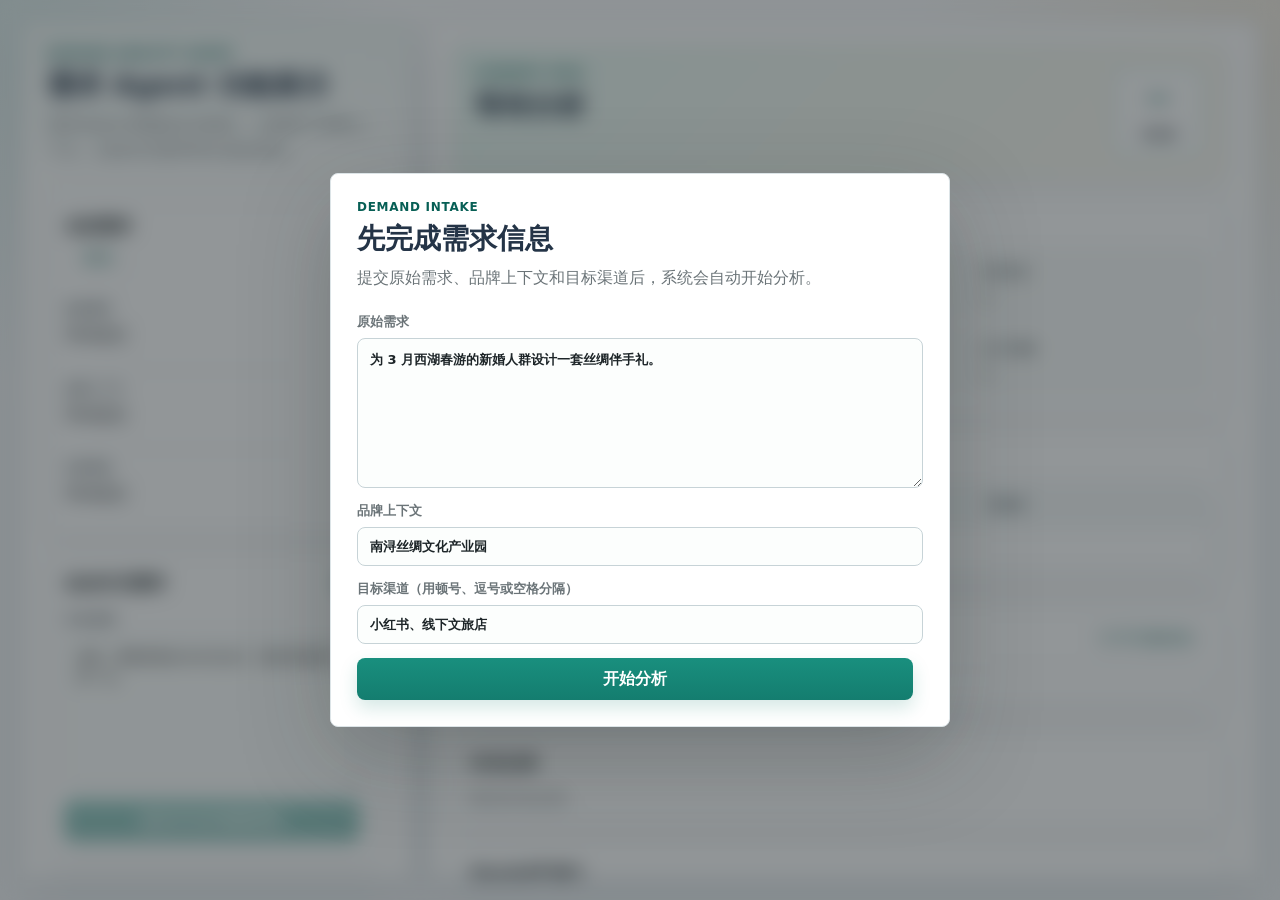
<file: demo/index.html>
<!doctype html>
<html lang="zh-CN">
  <head>
    <meta charset="utf-8" />
    <meta name="viewport" content="width=device-width, initial-scale=1" />
    <title>需求 Agent 功能展示</title>
    <link rel="stylesheet" href="/demo/styles.css" />
  </head>
  <body>
    <div id="intakeModal" class="modal-backdrop" role="dialog" aria-modal="true" aria-labelledby="intakeTitle">
      <section class="intake-modal">
        <div class="title-group">
          <p class="eyebrow">Demand Intake</p>
          <h1 id="intakeTitle">先完成需求信息</h1>
          <p class="subtitle">提交原始需求、品牌上下文和目标渠道后，系统会自动开始分析。</p>
        </div>

        <form id="demandForm" class="form-stack">
          <label>
            <span>原始需求</span>
            <textarea id="userInput" rows="6" required>为 3 月西湖春游的新婚人群设计一套丝绸伴手礼。</textarea>
          </label>
          <label>
            <span>品牌上下文</span>
            <input id="brandInput" value="南浔丝绸文化产业园" required />
          </label>
          <label>
            <span>目标渠道（用顿号、逗号或空格分隔）</span>
            <input id="channelsInput" value="小红书、线下文旅店" required />
          </label>
          <p id="intakeError" class="form-error hidden"></p>
          <div id="intakeProgress" class="processing-panel hidden" aria-live="polite">
            <span class="spinner" aria-hidden="true"></span>
            <div>
              <strong>正在理解需求</strong>
              <p>抽取目标人群、场景、预算和渠道信息，并准备后续追问。</p>
            </div>
          </div>
          <div class="modal-actions">
            <button id="analyzeButton" type="submit">开始分析</button>
            <button id="cancelIntakeButton" class="secondary-button hidden" type="button">取消</button>
          </div>
        </form>
      </section>
    </div>

    <div id="questionsModal" class="modal-backdrop hidden" role="dialog" aria-modal="true" aria-labelledby="questionsTitle">
      <section class="intake-modal">
        <div class="title-group">
          <p class="eyebrow">Clarification</p>
          <h1 id="questionsTitle">请先回答追问</h1>
          <p class="subtitle">这些信息会直接影响报告完整度和下游任务包，请确认后继续。</p>
        </div>

        <form id="questionsForm" class="form-stack">
          <div id="modalQuestionsPanel" class="question-list"></div>
          <p id="questionsError" class="form-error hidden"></p>
          <div id="questionsProgress" class="processing-panel hidden" aria-live="polite">
            <span class="spinner" aria-hidden="true"></span>
            <div>
              <strong>正在吸收追问答案</strong>
              <p>更新需求字段、重新评分，并刷新报告内容。</p>
            </div>
          </div>
          <button id="submitQuestionsButton" type="submit">提交追问答案</button>
        </form>
      </section>
    </div>

    <div id="reportModal" class="modal-backdrop hidden" role="dialog" aria-modal="true" aria-labelledby="reportModalTitle">
      <section class="document-modal">
        <header class="document-toolbar">
          <div>
            <p class="eyebrow">Demand Report</p>
            <h1 id="reportModalTitle">需求分析报告</h1>
          </div>
          <button id="closeReportButton" class="secondary-button compact-button" type="button">关闭</button>
        </header>
        <article id="reportDocument" class="report-document empty">暂无报告。</article>
      </section>
    </div>

    <main class="shell">
      <section class="workspace">
        <aside class="input-panel" aria-label="需求输入">
          <div class="title-group">
            <p class="eyebrow">Demand Analyst Agent</p>
            <h1>需求 Agent 功能展示</h1>
            <p class="subtitle">需求信息从弹窗提交后锁定，左侧用于查看上下文、自由补充需求和生成交接包。</p>
          </div>

          <section class="context-card" aria-label="当前需求信息">
            <div class="section-heading">
              <h2>当前需求</h2>
              <button id="editIntakeButton" class="secondary-button compact-button" type="button" disabled>重填</button>
            </div>
            <dl>
              <div>
                <dt>原始需求</dt>
                <dd id="currentDemand">等待提交</dd>
              </div>
              <div>
                <dt>品牌上下文</dt>
                <dd id="currentBrand">等待提交</dd>
              </div>
              <div>
                <dt>目标渠道</dt>
                <dd id="currentChannels">等待提交</dd>
              </div>
            </dl>
          </section>

          <section class="section-block" aria-label="自由补充需求">
            <div class="section-heading">
              <h2>自由补充需求</h2>
              <span id="questionCount" class="counter">0</span>
            </div>
            <label>
              <span>补充说明</span>
              <textarea
                id="followupInput"
                rows="4"
                placeholder="例如：预算控制在300元以内，整体风格更年轻一点。"
              ></textarea>
            </label>
            <button id="submitAnswersButton" type="button" disabled>提交补充并刷新报告</button>
          </section>

          <section class="section-block" aria-label="下游交接">
            <div class="section-heading">
              <h2>下游任务包</h2>
            </div>
            <button id="handoffButton" type="button" disabled>生成三类 Agent 任务包</button>
          </section>
        </aside>

        <section class="result-panel" aria-label="分析结果">
          <div id="notice" class="notice hidden"></div>

          <section class="summary-band">
            <div>
              <p class="eyebrow">Current Task</p>
              <h2 id="projectTitle">等待分析</h2>
            </div>
            <div class="score-box">
              <span id="scoreValue">--</span>
              <small>完整度</small>
            </div>
          </section>

          <section class="section-block">
            <div class="section-heading">
              <h2>运行状态</h2>
            </div>
            <div id="metaGrid" class="meta-grid">
              <div><span>任务 ID</span><strong>--</strong></div>
              <div><span>报告 ID</span><strong>--</strong></div>
              <div><span>任务状态</span><strong>--</strong></div>
              <div><span>分析模式</span><strong>--</strong></div>
              <div><span>LLM 状态</span><strong>--</strong></div>
              <div><span>LLM 模型</span><strong>--</strong></div>
            </div>
          </section>

          <section class="section-block">
            <div class="section-heading">
              <h2>字段抽取结果</h2>
            </div>
            <div class="table-wrap">
              <table>
                <thead>
                  <tr>
                    <th>字段</th>
                    <th>值</th>
                    <th>来源</th>
                    <th>置信度</th>
                  </tr>
                </thead>
                <tbody id="fieldsTable">
                  <tr><td colspan="4" class="empty-cell">暂无字段。</td></tr>
                </tbody>
              </table>
            </div>
          </section>

          <section class="section-block">
            <div class="section-heading">
              <h2>报告预览</h2>
              <button id="openReportButton" class="secondary-button compact-button" type="button" disabled>打开完整报告</button>
            </div>
            <article id="reportPreview" class="report-preview empty">暂无报告。</article>
          </section>

          <section class="section-block">
            <div class="section-heading">
              <h2>补充记录</h2>
            </div>
            <div id="turnsPanel" class="turn-list empty">暂无补充记录。</div>
          </section>

          <section class="section-block">
            <div class="section-heading">
              <h2>Handoff 输出</h2>
            </div>
            <div id="handoffPanel" class="handoff-grid empty">生成后会展示文化 IP、设计、营销三个下游任务包。</div>
          </section>
        </section>
      </section>
    </main>

    <script src="/demo/app.js"></script>
  </body>
</html>
</file>
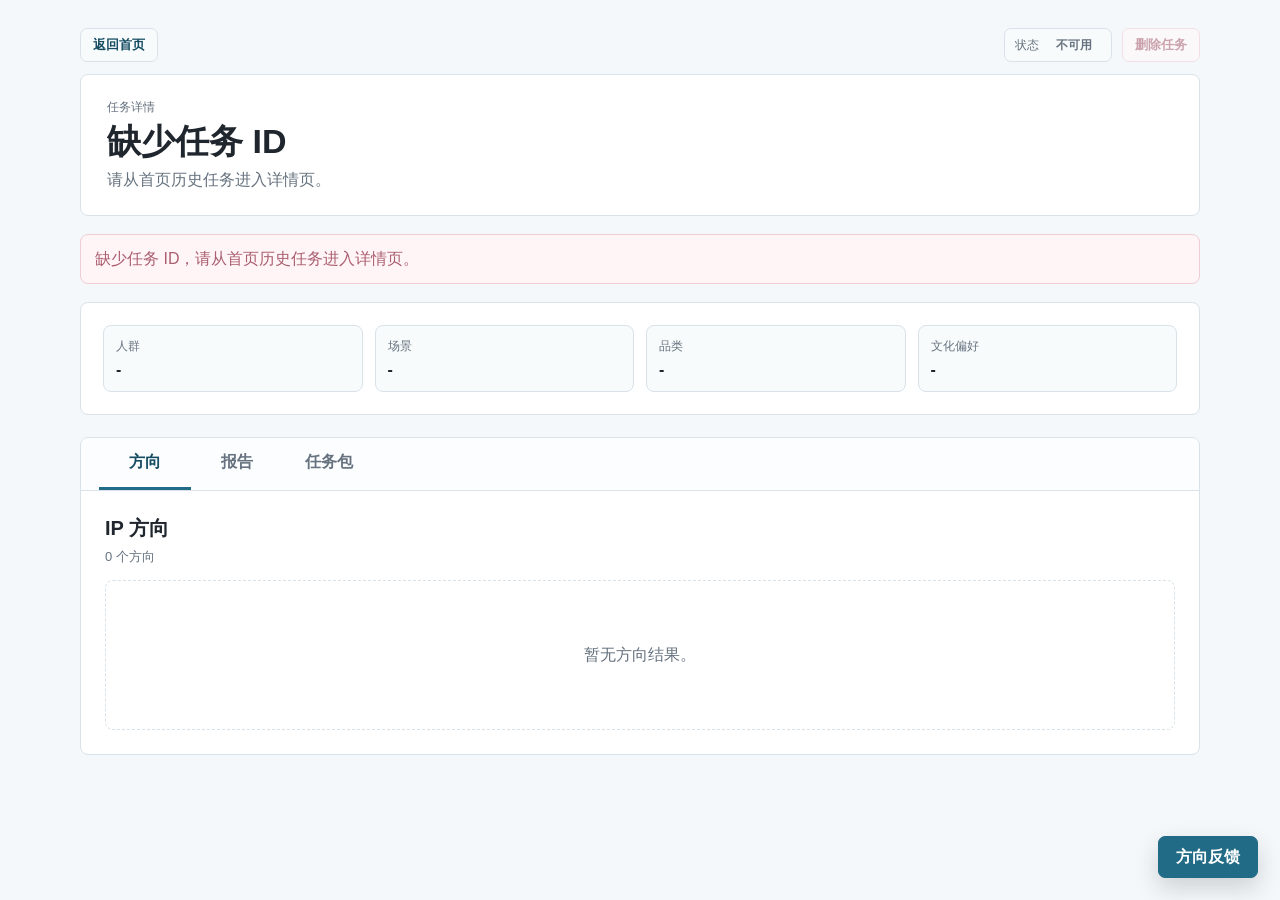
<file: static/task.html>
﻿<!doctype html>
<html lang="zh-CN">
  <head>
    <meta charset="utf-8" />
    <meta name="viewport" content="width=device-width, initial-scale=1" />
    <title>任务详情 - 文化 IP 设计师 Agent</title>
    <link rel="stylesheet" href="/static/styles.css?v=20260623-feedback-status" />
  </head>
  <body>
    <main class="detail-shell task-detail-shell">
      <div class="detail-topbar">
        <a class="back-link" href="/">返回首页</a>
        <div class="detail-actions task-header-actions">
          <div class="status-badge">
            <span>状态</span>
            <strong id="taskStatus">Loading</strong>
          </div>
          <button class="secondary-button compact danger" type="button" id="deleteTask" disabled>删除任务</button>
        </div>
      </div>

      <header class="detail-header task-detail-header">
        <div class="detail-title-copy">
          <p class="eyebrow">任务详情</p>
          <h1 id="taskTitle">正在加载任务</h1>
          <p id="taskSubtitle">请稍候。</p>
        </div>
      </header>

      <section id="taskError" class="panel page-error" role="alert"></section>

      <section class="panel detail-summary">
        <dl class="detail-grid">
          <div><dt>人群</dt><dd id="detailUsers">-</dd></div>
          <div><dt>场景</dt><dd id="detailScenarios">-</dd></div>
          <div><dt>品类</dt><dd id="detailCategories">-</dd></div>
          <div><dt>文化偏好</dt><dd id="detailCulture">-</dd></div>
        </dl>
      </section>

      <section class="panel results-panel">
        <nav class="tabs" aria-label="结果视图">
          <button class="tab active" data-tab="directions">方向</button>
          <button class="tab" data-tab="report">报告</button>
          <button class="tab" data-tab="handoff">任务包</button>
        </nav>

        <div id="directionsView" class="tab-view active">
          <div class="section-head compact-section-head">
            <div>
              <h2>IP 方向</h2>
              <p id="directionCount">0 个方向</p>
            </div>
          </div>
          <div id="directionsList" class="direction-list empty-state">正在加载方向。</div>
        </div>

        <div id="reportView" class="tab-view">
          <div class="section-head compact-section-head">
            <div>
              <h2>报告</h2>
            </div>
            <div class="report-actions">
              <button class="secondary-button compact" type="button" id="downloadReport" disabled>下载报告</button>
            </div>
          </div>
          <article id="reportContent" class="report empty-state">请选择一个方向生成报告。</article>
        </div>

        <div id="handoffView" class="tab-view">
          <div class="section-head compact-section-head">
            <div>
              <h2>任务包</h2>
              <p>生成给设计师、营销师、品控师等下游 Agent 使用的任务包。</p>
            </div>
            <div class="handoff-actions">
              <button class="secondary-button compact" type="button" id="downloadHandoff" disabled>下载任务包</button>
              <button class="secondary-button compact" type="button" id="createHandoff" disabled>生成任务包</button>
            </div>
          </div>
          <div id="handoffList" class="package-list empty-state">请先生成报告，再生成任务包。</div>
        </div>
      </section>
    </main>

    <aside class="floating-agent-panel collapsed" id="agentPanel" aria-label="Agent 调整面板">
      <button class="agent-panel-toggle" type="button" id="agentPanelToggle" aria-expanded="false">方向反馈</button>
      <div class="agent-panel-body">
        <div class="agent-panel-head">
          <h2 id="agentPanelTitle">方向反馈</h2>
          <button class="icon-button" type="button" id="collapseAgentPanel" title="收起调整框"><span aria-hidden="true">×</span></button>
        </div>
        <section class="agent-panel-view active" id="directionAdjustView">
          <label>选中方向<select id="selectedDirection"></select></label>
          <label>反馈<textarea id="feedbackText" rows="5" placeholder="输入方向调整意见"></textarea></label>
          <p class="feedback-status" id="directionFeedbackStatus" role="status"></p>
          <button class="primary-button" type="button" id="submitFeedback" disabled>更新方向</button>
        </section>
        <section class="agent-panel-view" id="reportAdjustView">
          <label>反馈<textarea id="reportFeedbackText" rows="5" placeholder="输入报告修改意见"></textarea></label>
          <p class="feedback-status" id="reportFeedbackStatus" role="status"></p>
          <button class="primary-button" type="button" id="submitReportFeedback" disabled>更新报告</button>
        </section>
      </div>
    </aside>

    <div id="toast" class="toast" role="status" aria-live="polite"></div>
    <script src="/static/task.js?v=20260623-feedback-status"></script>
  </body>
</html>
</file>
<file: demo/styles.css>
:root {
  --bg: #f4f6f8;
  --panel: #ffffff;
  --panel-soft: #f8faf9;
  --panel-strong: #eaf4f1;
  --text: #1d2528;
  --muted: #6b7478;
  --line: #dce4e7;
  --line-strong: #c7d3d7;
  --accent: #147d6f;
  --accent-strong: #075f55;
  --accent-warm: #b7791f;
  --ink: #243447;
  --warning: #b56a12;
  --warning-bg: #fff3df;
  --error: #a63737;
  --error-bg: #ffe9e8;
  --success-bg: #e7f7f2;
  --shadow: 0 18px 50px rgba(36, 52, 71, 0.09);
  --shadow-soft: 0 8px 24px rgba(36, 52, 71, 0.06);
  color-scheme: light;
  font-family:
    Inter, ui-sans-serif, system-ui, -apple-system, BlinkMacSystemFont, "Segoe UI",
    "PingFang SC", "Hiragino Sans GB", "Microsoft YaHei", sans-serif;
}

* {
  box-sizing: border-box;
}

body {
  margin: 0;
  overflow: hidden;
  min-height: 100vh;
  background:
    radial-gradient(circle at top left, rgba(20, 125, 111, 0.12), transparent 380px),
    radial-gradient(circle at top right, rgba(183, 121, 31, 0.12), transparent 360px),
    linear-gradient(180deg, #fbfcfd 0, var(--bg) 420px),
    var(--bg);
  color: var(--text);
}

body.modal-open {
  overflow: hidden;
}

button,
input,
textarea {
  font: inherit;
}

button {
  position: relative;
  display: inline-flex;
  align-items: center;
  justify-content: center;
  gap: 8px;
  min-height: 42px;
  border: 0;
  border-radius: 8px;
  background: linear-gradient(180deg, #198f7e, var(--accent));
  color: #fff;
  cursor: pointer;
  font-weight: 700;
  box-shadow: 0 8px 18px rgba(20, 125, 111, 0.18);
  transition:
    transform 0.16s ease,
    box-shadow 0.16s ease,
    background 0.16s ease;
}

button:hover:not(:disabled) {
  background: var(--accent-strong);
  box-shadow: 0 10px 22px rgba(7, 95, 85, 0.22);
  transform: translateY(-1px);
}

button:disabled {
  cursor: not-allowed;
  opacity: 0.48;
  box-shadow: none;
}

button.is-loading::before {
  content: "";
  width: 15px;
  height: 15px;
  border: 2px solid rgba(255, 255, 255, 0.46);
  border-top-color: #fff;
  border-radius: 50%;
  animation: spin 0.8s linear infinite;
}

.secondary-button.is-loading::before {
  border-color: rgba(7, 95, 85, 0.18);
  border-top-color: var(--accent-strong);
}

.secondary-button {
  border: 1px solid var(--line);
  background: #fff;
  color: var(--accent-strong);
  box-shadow: none;
}

.secondary-button:hover:not(:disabled) {
  border-color: var(--accent);
  background: var(--success-bg);
  color: var(--accent-strong);
}

.compact-button {
  min-height: 34px;
  padding: 0 12px;
}

.modal-backdrop {
  position: fixed;
  inset: 0;
  z-index: 20;
  display: grid;
  place-items: center;
  padding: 22px;
  background: rgba(29, 37, 40, 0.48);
  backdrop-filter: blur(10px);
}

.intake-modal {
  width: min(620px, 100%);
  max-height: min(760px, calc(100vh - 44px));
  overflow-y: auto;
  padding: 26px;
  border: 1px solid var(--line);
  border-radius: 8px;
  background: #fff;
  box-shadow: 0 28px 90px rgba(29, 37, 40, 0.26);
}

.document-modal {
  display: grid;
  grid-template-rows: auto minmax(0, 1fr);
  width: min(980px, 100%);
  height: min(860px, calc(100vh - 44px));
  overflow: hidden;
  border: 1px solid var(--line);
  border-radius: 8px;
  background: #f4f7f8;
  box-shadow: 0 24px 80px rgba(30, 40, 37, 0.26);
}

.document-toolbar {
  display: flex;
  align-items: center;
  justify-content: space-between;
  gap: 16px;
  padding: 18px 22px;
  border-bottom: 1px solid var(--line);
  background: #fff;
}

.document-toolbar h1 {
  margin: 0;
  font-size: 22px;
  line-height: 1.25;
  letter-spacing: 0;
}

.modal-actions {
  display: grid;
  grid-template-columns: 1fr auto;
  gap: 10px;
  align-items: center;
}

.form-error {
  margin: 0;
  padding: 10px 12px;
  border: 1px solid var(--error-bg);
  border-radius: 8px;
  background: var(--error-bg);
  color: var(--error);
  font-size: 13px;
  font-weight: 700;
  line-height: 1.5;
}

.shell {
  height: 100vh;
  width: min(1480px, 100%);
  margin: 0 auto;
  padding: 22px;
  overflow: hidden;
}

.workspace {
  display: grid;
  grid-template-columns: minmax(320px, 390px) minmax(0, 1fr);
  gap: 18px;
  align-items: stretch;
  height: 100%;
  min-height: 0;
}

.input-panel,
.result-panel {
  background: rgba(255, 255, 255, 0.94);
  border: 1px solid var(--line);
  border-radius: 8px;
  box-shadow: var(--shadow);
  backdrop-filter: blur(8px);
}

.input-panel {
  padding: 24px;
  background:
    linear-gradient(180deg, rgba(234, 244, 241, 0.72), rgba(255, 255, 255, 0.94) 190px),
    #fff;
}

.result-panel {
  padding: 22px;
}

.input-panel,
.result-panel {
  min-height: 0;
  max-height: 100%;
  overflow-y: auto;
  overscroll-behavior: contain;
  scrollbar-gutter: stable;
}

.input-panel {
  scrollbar-width: thin;
  scrollbar-color: rgba(22, 133, 111, 0.42) transparent;
}

.result-panel {
  scrollbar-width: thin;
  scrollbar-color: rgba(22, 133, 111, 0.36) transparent;
}

.input-panel::-webkit-scrollbar,
.result-panel::-webkit-scrollbar {
  width: 10px;
}

.input-panel::-webkit-scrollbar-track,
.result-panel::-webkit-scrollbar-track {
  background: transparent;
}

.input-panel::-webkit-scrollbar-thumb,
.result-panel::-webkit-scrollbar-thumb {
  border: 3px solid transparent;
  border-radius: 999px;
  background: rgba(22, 133, 111, 0.38);
  background-clip: content-box;
}

.title-group h1,
.summary-band h2,
.section-heading h2 {
  margin: 0;
  letter-spacing: 0;
}

.title-group h1 {
  color: var(--ink);
  font-size: 28px;
  line-height: 1.18;
}

.subtitle {
  margin: 10px 0 0;
  color: var(--muted);
  line-height: 1.65;
}

.eyebrow {
  margin: 0 0 8px;
  color: var(--accent-strong);
  font-size: 12px;
  font-weight: 800;
  letter-spacing: 0.06em;
  text-transform: uppercase;
}

.form-stack,
.section-block {
  display: grid;
  gap: 14px;
}

.form-stack {
  margin-top: 22px;
}

.context-card {
  display: grid;
  gap: 14px;
  margin-top: 22px;
  padding: 16px;
  border: 1px solid var(--line);
  border-radius: 8px;
  background: rgba(255, 255, 255, 0.72);
  box-shadow: var(--shadow-soft);
}

.context-card dl {
  display: grid;
  gap: 12px;
  margin: 0;
}

.context-card div {
  display: grid;
  gap: 5px;
  padding: 10px 0;
  border-top: 1px solid rgba(220, 228, 231, 0.72);
}

.context-card dl > div:first-child {
  border-top: 0;
  padding-top: 0;
}

.context-card dt {
  color: var(--muted);
  font-size: 12px;
  font-weight: 800;
}

.context-card dd {
  margin: 0;
  overflow-wrap: anywhere;
  color: var(--text);
  line-height: 1.55;
}

label {
  display: grid;
  gap: 7px;
  color: var(--muted);
  font-size: 13px;
  font-weight: 700;
}

input,
textarea {
  width: 100%;
  border: 1px solid var(--line-strong);
  border-radius: 8px;
  background: #fcfefd;
  color: var(--text);
  padding: 11px 12px;
  outline: none;
}

textarea {
  min-height: 150px;
  resize: vertical;
  line-height: 1.55;
}

input:focus,
textarea:focus {
  border-color: var(--accent);
  box-shadow: 0 0 0 3px rgba(22, 133, 111, 0.14);
}

input:disabled,
textarea:disabled {
  background: #f3f7f7;
  color: #7b8589;
}

.processing-panel {
  position: relative;
  display: grid;
  grid-template-columns: auto minmax(0, 1fr);
  gap: 12px;
  align-items: center;
  overflow: hidden;
  padding: 13px 14px;
  border: 1px solid rgba(20, 125, 111, 0.18);
  border-radius: 8px;
  background:
    linear-gradient(90deg, rgba(231, 247, 242, 0.96), rgba(255, 249, 239, 0.92)),
    #fff;
  color: var(--accent-strong);
}

.processing-panel::after {
  content: "";
  position: absolute;
  inset: auto 0 0;
  height: 3px;
  background: linear-gradient(90deg, transparent, var(--accent), var(--accent-warm), transparent);
  animation: progress-sweep 1.45s ease-in-out infinite;
}

.processing-panel strong {
  display: block;
  font-size: 14px;
  line-height: 1.35;
}

.processing-panel p {
  margin: 3px 0 0;
  color: var(--muted);
  font-size: 13px;
  line-height: 1.45;
}

.spinner {
  width: 24px;
  height: 24px;
  border: 3px solid rgba(20, 125, 111, 0.16);
  border-top-color: var(--accent);
  border-radius: 50%;
  animation: spin 0.9s linear infinite;
}

.is-processing label,
.is-processing .question-list {
  opacity: 0.72;
}

@keyframes spin {
  to {
    transform: rotate(360deg);
  }
}

@keyframes progress-sweep {
  0% {
    transform: translateX(-100%);
  }

  100% {
    transform: translateX(100%);
  }
}

.section-block {
  margin-top: 18px;
  padding: 16px;
  border: 1px solid var(--line);
  border-radius: 8px;
  background: rgba(255, 255, 255, 0.72);
  box-shadow: var(--shadow-soft);
}

.section-heading {
  display: flex;
  align-items: center;
  justify-content: space-between;
  gap: 12px;
}

.section-heading h2 {
  font-size: 17px;
}

.counter {
  display: inline-flex;
  min-width: 28px;
  height: 28px;
  align-items: center;
  justify-content: center;
  border-radius: 999px;
  background: var(--panel-strong);
  color: var(--accent-strong);
  font-weight: 800;
}

.summary-band {
  display: flex;
  justify-content: space-between;
  gap: 16px;
  padding: 20px;
  border-radius: 8px;
  border: 1px solid rgba(20, 125, 111, 0.12);
  background:
    linear-gradient(135deg, rgba(231, 247, 242, 0.95), rgba(255, 249, 239, 0.82)),
    var(--panel-strong);
  box-shadow: var(--shadow-soft);
}

.summary-band h2 {
  color: var(--ink);
  font-size: clamp(20px, 2.6vw, 28px);
  line-height: 1.25;
}

.score-box {
  display: grid;
  min-width: 92px;
  height: 92px;
  place-items: center;
  border-radius: 8px;
  background: #fff;
  border: 1px solid var(--line);
  box-shadow: inset 0 0 0 5px rgba(231, 247, 242, 0.9);
}

.score-box span {
  font-size: 30px;
  font-weight: 850;
  color: var(--accent-strong);
}

.score-box small {
  margin-top: -14px;
  color: var(--muted);
  font-weight: 700;
}

.notice {
  margin-bottom: 14px;
  padding: 12px 14px;
  border-radius: 8px;
  border: 1px solid rgba(20, 125, 111, 0.16);
  background: var(--success-bg);
  color: var(--accent-strong);
  line-height: 1.55;
}

.notice.warning {
  background: var(--warning-bg);
  color: var(--warning);
}

.notice.error {
  background: var(--error-bg);
  color: var(--error);
}

.hidden {
  display: none;
}

.meta-grid {
  display: grid;
  grid-template-columns: repeat(3, minmax(0, 1fr));
  gap: 9px;
}

.meta-grid div {
  min-height: 68px;
  padding: 12px;
  border: 1px solid var(--line);
  border-radius: 8px;
  background: var(--panel-soft);
}

.meta-grid span {
  display: block;
  color: var(--muted);
  font-size: 12px;
  font-weight: 700;
}

.meta-grid strong {
  display: block;
  margin-top: 8px;
  overflow-wrap: anywhere;
  font-size: 14px;
}

.table-wrap {
  overflow-x: auto;
  border: 1px solid var(--line);
  border-radius: 8px;
  background: #fff;
  box-shadow: var(--shadow-soft);
}

table {
  width: 100%;
  border-collapse: collapse;
  min-width: 720px;
}

th,
td {
  padding: 11px 12px;
  border-bottom: 1px solid var(--line);
  text-align: left;
  vertical-align: top;
}

th {
  background: #f5f8f8;
  color: var(--muted);
  font-size: 12px;
}

td {
  font-size: 14px;
  line-height: 1.55;
}

tbody tr:hover td {
  background: #fbfdfc;
}

tr:last-child td {
  border-bottom: 0;
}

.empty,
.empty-cell {
  color: var(--muted);
}

.badge {
  display: inline-flex;
  align-items: center;
  min-height: 24px;
  padding: 3px 8px;
  border-radius: 999px;
  background: #edf2f4;
  color: var(--text);
  font-size: 12px;
  font-weight: 800;
}

.badge.success,
.badge.success_repaired,
.badge.not_needed,
.badge.explicit,
.badge.context,
.badge.user_confirmed {
  background: var(--success-bg);
  color: var(--accent-strong);
}

.badge.warning,
.badge.assumption,
.badge.inferred,
.badge.disabled,
.badge.failed,
.badge.invalid_json,
.badge.repair_failed {
  background: var(--warning-bg);
  color: var(--warning);
}

.question-list {
  display: grid;
  gap: 12px;
}

.question-item {
  display: grid;
  gap: 9px;
  padding: 12px;
  border: 1px solid var(--line);
  border-radius: 8px;
  background: var(--panel-soft);
}

.question-item p {
  margin: 0;
  font-weight: 700;
  line-height: 1.5;
}

.option-row {
  display: flex;
  flex-wrap: wrap;
  gap: 6px;
}

.option-pill {
  border: 1px solid var(--line);
  background: #fff;
  color: var(--muted);
  border-radius: 999px;
  padding: 4px 8px;
  font-size: 12px;
  min-height: 28px;
  font-weight: 700;
  box-shadow: none;
}

.option-pill:hover:not(:disabled) {
  border-color: var(--accent);
  background: #fff;
  color: var(--accent-strong);
}

.option-pill.selected,
.option-pill.selected:hover:not(:disabled) {
  border-color: var(--accent);
  background: var(--success-bg);
  color: var(--accent-strong);
}

.report-preview,
.report-document {
  display: grid;
  gap: 8px;
  padding: 16px;
  border: 1px solid var(--line);
  border-radius: 8px;
  background: #fff;
  line-height: 1.7;
  box-shadow: var(--shadow-soft);
}

.report-preview {
  padding: 0;
  overflow: hidden;
}

.report-preview-card {
  display: grid;
  gap: 16px;
  padding: 18px;
  background:
    linear-gradient(180deg, #ffffff, #fbfdfc);
}

.report-preview-card h3 {
  margin: 0;
  color: var(--ink);
  font-size: 20px;
  line-height: 1.35;
  letter-spacing: 0;
}

.preview-metrics {
  display: grid;
  grid-template-columns: repeat(3, minmax(0, 1fr));
  gap: 10px;
}

.preview-metrics div {
  min-height: 72px;
  padding: 11px;
  border: 1px solid var(--line);
  border-radius: 8px;
  background: #f6f9f9;
}

.preview-metrics strong,
.preview-metrics span {
  display: block;
}

.preview-metrics strong {
  color: var(--accent-strong);
  font-size: 18px;
  line-height: 1.3;
  overflow-wrap: anywhere;
}

.preview-metrics span {
  margin-top: 5px;
  color: var(--muted);
  font-size: 12px;
  font-weight: 800;
}

.field-chip-row {
  display: flex;
  flex-wrap: wrap;
  gap: 8px;
}

.field-chip-row span {
  display: inline-flex;
  min-height: 30px;
  align-items: center;
  padding: 4px 10px;
  border-radius: 999px;
  background: var(--success-bg);
  color: var(--accent-strong);
  font-size: 13px;
  font-weight: 800;
}

.report-document {
  align-content: start;
  overflow-y: auto;
  margin: 22px auto;
  width: min(760px, calc(100% - 44px));
  padding: 34px 42px;
  background: #fff;
  box-shadow: 0 10px 30px rgba(36, 52, 71, 0.08);
}

.report-document h1,
.report-document h2 {
  margin: 8px 0 2px;
  letter-spacing: 0;
}

.report-document h1 {
  padding-bottom: 14px;
  border-bottom: 1px solid var(--line);
  font-size: 30px;
  line-height: 1.25;
}

.report-document h2 {
  margin-top: 24px;
  font-size: 19px;
  color: var(--accent-strong);
}

.report-document p,
.report-document ul {
  margin: 0;
}

.report-document p {
  color: #27322f;
}

.report-document ul {
  padding-left: 20px;
}

.report-document li {
  margin: 4px 0;
}

.handoff-grid {
  display: grid;
  gap: 14px;
}

.handoff-title {
  display: flex;
  align-items: start;
  justify-content: space-between;
  gap: 12px;
}

.handoff-title small {
  display: block;
  margin-top: 4px;
  color: var(--muted);
  font-weight: 700;
  line-height: 1.45;
}

.handoff-summary {
  display: grid;
  grid-template-columns: repeat(3, minmax(0, 1fr));
  gap: 8px;
}

.handoff-summary div {
  min-height: 62px;
  padding: 10px;
  border: 1px solid var(--line);
  border-radius: 8px;
  background: #f6f9f9;
}

.handoff-summary span,
.handoff-summary strong {
  display: block;
}

.handoff-summary span {
  color: var(--muted);
  font-size: 12px;
  font-weight: 800;
}

.handoff-summary strong {
  margin-top: 6px;
  overflow-wrap: anywhere;
  font-size: 13px;
  line-height: 1.45;
}

.turn-list {
  display: grid;
  gap: 10px;
}

.turn-item {
  display: grid;
  gap: 8px;
  padding: 12px;
  border: 1px solid var(--line);
  border-radius: 8px;
  background: var(--panel-soft);
}

.turn-title {
  display: flex;
  justify-content: space-between;
  align-items: center;
  gap: 10px;
}

.turn-item p {
  margin: 0;
  line-height: 1.55;
}

.turn-item small {
  color: var(--muted);
  font-weight: 700;
}

.handoff-item {
  display: grid;
  gap: 12px;
  border: 1px solid var(--line);
  border-radius: 8px;
  background:
    linear-gradient(180deg, #ffffff, #fbfdfc);
  padding: 16px;
  box-shadow: var(--shadow-soft);
}

.handoff-item h3 {
  margin: 0 0 10px;
  font-size: 16px;
}

pre {
  max-height: 280px;
  overflow: auto;
  margin: 0;
  padding: 12px;
  border-radius: 8px;
  border: 1px solid #e5ecee;
  background: #f6f8f9;
  color: #26312e;
  white-space: pre-wrap;
  overflow-wrap: anywhere;
}

@media (max-width: 980px) {
  body {
    overflow: auto;
  }

  .shell {
    height: auto;
    min-height: 100vh;
    overflow: visible;
  }

  .workspace {
    grid-template-columns: 1fr;
    height: auto;
    min-height: 0;
  }

  .input-panel,
  .result-panel {
    max-height: none;
    overflow: visible;
  }

  .meta-grid {
    grid-template-columns: repeat(2, minmax(0, 1fr));
  }
}

@media (max-width: 640px) {
  .shell {
    padding: 12px;
  }

  .modal-backdrop {
    align-items: end;
    padding: 12px;
  }

  .intake-modal {
    max-height: calc(100vh - 24px);
    padding: 18px;
  }

  .document-modal {
    height: calc(100vh - 24px);
  }

  .document-toolbar {
    align-items: start;
    flex-direction: column;
  }

  .report-document {
    width: calc(100% - 24px);
    margin: 12px auto;
    padding: 22px 18px;
  }

  .preview-metrics {
    grid-template-columns: 1fr;
  }

  .handoff-title {
    flex-direction: column;
  }

  .handoff-summary {
    grid-template-columns: 1fr;
  }

  .modal-actions {
    grid-template-columns: 1fr;
  }

  .input-panel,
  .result-panel {
    padding: 16px;
  }

  .summary-band {
    flex-direction: column;
  }

  .score-box {
    width: 100%;
  }

  .meta-grid {
    grid-template-columns: 1fr;
  }
}

@media (prefers-reduced-motion: reduce) {
  *,
  *::before,
  *::after {
    animation-duration: 0.001ms !important;
    animation-iteration-count: 1 !important;
    scroll-behavior: auto !important;
    transition-duration: 0.001ms !important;
  }
}
</file>
<file: static/styles.css>
﻿:root {
  color-scheme: light;
  --ink: #20262d;
  --muted: #66727f;
  --line: #d9e2e8;
  --panel: #ffffff;
  --page: #f5f8fa;
  --soft: #f8fbfc;
  --blue: #226b86;
  --blue-dark: #164d63;
  --green: #407260;
  --gold: #a7782a;
  --rose: #aa5f70;
}

* { box-sizing: border-box; }

body {
  margin: 0;
  min-width: 320px;
  background: var(--page);
  color: var(--ink);
  font-family: "Microsoft YaHei", "PingFang SC", "Segoe UI", sans-serif;
}

button, input, textarea, select { font: inherit; }
button { border: 0; border-radius: 7px; cursor: pointer; }
button:disabled { cursor: not-allowed; opacity: 0.55; }
h1, h2, h3, h4, p, dl, dd { margin: 0; }
a { color: inherit; }

.home-shell,
.detail-shell {
  width: min(1180px, calc(100vw - 40px));
  margin: 0 auto;
  padding: 28px 0 48px;
}

.home-header,
.detail-header,
.panel {
  border: 1px solid var(--line);
  border-radius: 8px;
  background: var(--panel);
}

.home-header,
.detail-header {
  display: flex;
  align-items: flex-start;
  justify-content: space-between;
  gap: 24px;
  padding: 24px 26px;
  margin-bottom: 22px;
}

.home-header > p {
  max-width: 360px;
  color: var(--muted);
  line-height: 1.6;
}

.brand {
  display: flex;
  align-items: center;
  gap: 13px;
}

.brand-mark {
  display: grid;
  place-items: center;
  width: 46px;
  height: 46px;
  border-radius: 8px;
  background: var(--blue);
  color: #fff;
  font-weight: 800;
}

.brand h1 { font-size: 20px; line-height: 1.3; }
.brand p, .section-head p, .eyebrow, label, dt, #taskSubtitle { color: var(--muted); }

.home-grid {
  display: grid;
  grid-template-columns: minmax(320px, 0.86fr) minmax(420px, 1.14fr);
  gap: 22px;
  align-items: start;
}

.panel { padding: 22px; }
.create-window { position: relative; overflow: hidden; }

.section-head {
  display: flex;
  align-items: flex-start;
  justify-content: space-between;
  gap: 18px;
  margin-bottom: 18px;
}

.section-head h2 { font-size: 20px; line-height: 1.35; }
.section-head h3 { font-size: 18px; line-height: 1.35; }
.section-head p { margin-top: 5px; font-size: 13px; line-height: 1.5; }
.eyebrow { font-size: 12px; letter-spacing: 0; }

input, textarea, select {
  width: 100%;
  border: 1px solid var(--line);
  border-radius: 7px;
  background: #fff;
  color: var(--ink);
  padding: 10px 11px;
  outline: none;
}

textarea { resize: vertical; min-height: 96px; }
input:focus, textarea:focus, select:focus {
  border-color: var(--blue);
  box-shadow: 0 0 0 3px rgba(34, 107, 134, 0.1);
}

label { display: grid; gap: 7px; font-size: 13px; line-height: 1.35; }

.primary-button,
.secondary-button {
  min-height: 40px;
  padding: 0 16px;
  font-weight: 700;
  white-space: nowrap;
}

.primary-button { background: var(--blue); color: #fff; }
.primary-button:hover:not(:disabled) { background: var(--blue-dark); }
.secondary-button { border: 1px solid var(--line); background: var(--soft); color: var(--ink); }
.compact { min-height: 34px; padding: 0 12px; font-size: 13px; }
.icon-button {
  display: grid;
  place-items: center;
  flex: none;
  width: 34px;
  height: 34px;
  border: 1px solid var(--line);
  background: var(--soft);
  color: var(--blue);
}

.task-list {
  display: grid;
  gap: 10px;
  max-height: 650px;
  overflow: auto;
  padding-right: 2px;
}

.task-item {
  display: grid;
  gap: 7px;
  width: 100%;
  border: 1px solid var(--line);
  border-radius: 8px;
  background: #fff;
  color: var(--ink);
  padding: 13px;
  text-align: left;
}
.task-item:hover { border-color: var(--blue); background: #eef8fb; }
.task-item-top { display: flex; align-items: flex-start; justify-content: space-between; gap: 10px; }
.task-item-top strong { min-width: 0; font-size: 15px; line-height: 1.4; }
.task-state {
  flex: none;
  border-radius: 999px;
  padding: 3px 8px;
  font-size: 11px;
  font-style: normal;
  font-weight: 800;
}
.status-completed { background: #edf7f3; color: var(--green); }
.status-failed { background: #fff0f2; color: var(--rose); }
.status-running { background: #fff5df; color: var(--gold); }
.task-meta, .task-time {
  overflow: hidden;
  color: var(--muted);
  font-size: 12px;
  text-overflow: ellipsis;
  white-space: nowrap;
}

.task-form { display: grid; gap: 20px; }
.form-grid.two-col {
  display: grid;
  grid-template-columns: repeat(2, minmax(180px, 1fr));
  gap: 16px;
}
.form-footer {
  display: grid;
  grid-template-columns: 140px minmax(180px, 240px);
  align-items: end;
  gap: 16px;
  padding-top: 18px;
  border-top: 1px solid var(--line);
}
.button-row {
  grid-column: 1 / -1;
  display: flex;
  justify-content: flex-start;
  gap: 10px;
}

.form-error,
.page-error {
  display: none;
  margin-top: 14px;
  border: 1px solid #f0ccd3;
  border-radius: 8px;
  background: #fff5f6;
  color: var(--rose);
  padding: 12px 14px;
  line-height: 1.5;
}
.page-error { margin-bottom: 18px; }
.form-error.active,
.page-error.active { display: block; }

.loading-overlay {
  position: absolute;
  inset: 0;
  display: none;
  place-items: center;
  background: rgba(255, 255, 255, 0.86);
  backdrop-filter: blur(2px);
  z-index: 5;
  text-align: center;
  padding: 24px;
}
.loading-overlay.active { display: grid; }
.loading-overlay strong { display: block; margin-top: 14px; font-size: 18px; }
.loading-overlay p { margin-top: 8px; color: var(--muted); }
.spinner {
  width: 42px;
  height: 42px;
  border-radius: 50%;
  border: 4px solid #d9e7ec;
  border-top-color: var(--blue);
  animation: spin 0.9s linear infinite;
}
@keyframes spin { to { transform: rotate(360deg); } }

.detail-shell { width: min(1120px, calc(100vw - 40px)); }
.detail-header {
  display: grid;
  grid-template-columns: auto minmax(0, 1fr) auto;
  align-items: start;
}
.back-link {
  display: inline-flex;
  align-items: center;
  min-height: 34px;
  border: 1px solid var(--line);
  border-radius: 7px;
  background: var(--soft);
  padding: 0 12px;
  color: var(--blue-dark);
  font-size: 13px;
  font-weight: 700;
  text-decoration: none;
}
.detail-header h1 {
  margin-top: 4px;
  overflow: hidden;
  font-size: clamp(24px, 3vw, 34px);
  line-height: 1.25;
  text-overflow: ellipsis;
  white-space: nowrap;
}
.detail-header p:last-child { margin-top: 7px; color: var(--muted); }
.current-status {
  display: grid;
  justify-items: end;
  gap: 8px;
  color: var(--muted);
  font-size: 13px;
}
.current-status strong {
  display: inline-flex;
  align-items: center;
  min-height: 30px;
  border-radius: 999px;
  background: #edf7f3;
  color: var(--green);
  padding: 0 11px;
  font-size: 13px;
}

.detail-summary { margin-bottom: 22px; }
.detail-grid {
  display: grid;
  grid-template-columns: repeat(4, minmax(0, 1fr));
  gap: 12px;
}
.detail-grid div {
  min-width: 0;
  border: 1px solid var(--line);
  border-radius: 8px;
  background: var(--soft);
  padding: 12px;
}
dt { font-size: 12px; }
dd {
  margin-top: 6px;
  overflow: hidden;
  font-weight: 700;
  text-overflow: ellipsis;
  white-space: nowrap;
}

.results-panel { padding: 0; overflow: hidden; }
.tabs {
  display: flex;
  gap: 0;
  border-bottom: 1px solid var(--line);
  background: #fbfdfe;
  padding: 0 18px;
}
.tab {
  height: 52px;
  min-width: 92px;
  border-radius: 0;
  border-bottom: 3px solid transparent;
  background: transparent;
  color: var(--muted);
  font-weight: 800;
}
.tab.active { border-color: var(--blue); color: var(--blue-dark); }
.tab-view { display: none; padding: 24px; }
.tab-view.active { display: block; }

.direction-list, .package-list { display: grid; gap: 14px; margin-top: 14px; }
.direction-card, .package-card {
  border: 1px solid var(--line);
  border-radius: 8px;
  background: var(--soft);
  padding: 16px;
}
.direction-card { display: grid; gap: 13px; }
.direction-top { display: flex; align-items: flex-start; justify-content: space-between; gap: 18px; }
.direction-top h3 { margin: 0 0 6px; font-size: 18px; }
.direction-top p { color: var(--muted); line-height: 1.65; }
.score { color: var(--gold); font-weight: 900; }
.chips { display: flex; flex-wrap: wrap; gap: 8px; }
.chip {
  display: inline-flex;
  align-items: center;
  min-height: 26px;
  padding: 0 9px;
  border-radius: 999px;
  background: #eaf3f7;
  color: var(--blue-dark);
  font-size: 12px;
  font-weight: 700;
}
.chip.risk-low { background: #edf7f3; color: var(--green); }
.chip.risk-medium { background: #fff5df; color: var(--gold); }
.chip.risk-high { background: #fff0f2; color: var(--rose); }

.feedback-panel {
  margin-top: 24px;
  border-top: 1px solid var(--line);
  padding-top: 22px;
}
.feedback-grid {
  display: grid;
  grid-template-columns: minmax(180px, 240px) minmax(260px, 1fr) auto;
  align-items: end;
  gap: 14px;
}

.report {
  margin-top: 16px;
  border: 1px solid var(--line);
  border-radius: 8px;
  background: #fbfdfe;
  padding: clamp(18px, 3vw, 34px);
  line-height: 1.78;
}
.markdown-body h1, .markdown-body h2, .markdown-body h3, .markdown-body h4 { margin: 20px 0 10px; line-height: 1.35; }
.markdown-body h1:first-child, .markdown-body h2:first-child, .markdown-body h3:first-child { margin-top: 0; }
.markdown-body h1 { font-size: 30px; }
.markdown-body h2 { font-size: 23px; color: var(--blue-dark); }
.markdown-body h3 { font-size: 18px; }
.markdown-body h4 { font-size: 15px; }
.markdown-body p { margin: 9px 0; }
.markdown-body ul, .markdown-body ol { margin: 9px 0 14px 24px; padding: 0; }
.markdown-body li { margin: 6px 0; padding-left: 3px; }
.markdown-body strong { color: var(--blue-dark); }
.markdown-body em { color: var(--gold); font-style: normal; }
.markdown-body code {
  border: 1px solid #d5e2e8;
  border-radius: 5px;
  background: #edf5f7;
  color: #174d66;
  padding: 1px 5px;
  font-family: Consolas, "SFMono-Regular", monospace;
  font-size: 0.92em;
}
.markdown-body pre,
.package-card pre {
  overflow: auto;
  margin: 14px 0;
  border-radius: 8px;
  background: #15232d;
  color: #e9f3f6;
  padding: 14px;
  line-height: 1.55;
}
.markdown-body pre code { border: 0; background: transparent; color: inherit; padding: 0; }
.markdown-body hr { border: 0; border-top: 1px solid var(--line); margin: 18px 0; }
.package-card h3 { margin: 0 0 10px; }
.package-card pre { margin: 0; }

.empty-state {
  min-height: 150px;
  display: grid;
  place-items: center;
  color: var(--muted);
  border: 1px dashed var(--line);
  border-radius: 8px;
  background: #fff;
  padding: 18px;
  text-align: center;
}

.toast {
  position: fixed;
  right: 20px;
  bottom: 20px;
  max-width: min(420px, calc(100vw - 40px));
  padding: 12px 14px;
  border-radius: 8px;
  background: #15232d;
  color: #fff;
  opacity: 0;
  transform: translateY(12px);
  transition: 0.18s ease;
  pointer-events: none;
}
.toast.show { opacity: 1; transform: translateY(0); }

@media (max-width: 980px) {
  .home-grid { grid-template-columns: 1fr; }
  .task-list { max-height: 420px; }
  .detail-header { grid-template-columns: 1fr; }
  .current-status { justify-items: start; }
  .detail-grid { grid-template-columns: repeat(2, minmax(0, 1fr)); }
  .feedback-grid { grid-template-columns: 1fr; align-items: stretch; }
  .feedback-grid .primary-button { width: max-content; }
}

@media (max-width: 680px) {
  .home-shell, .detail-shell { width: min(100vw - 24px, 1180px); padding-top: 14px; }
  .home-header { flex-direction: column; }
  .panel, .tab-view, .home-header, .detail-header { padding: 16px; }
  .form-grid.two-col, .form-footer, .detail-grid { grid-template-columns: 1fr; }
  .button-row { display: grid; grid-template-columns: 1fr; }
  .tabs { overflow-x: auto; padding: 0 10px; }
  .direction-top { flex-direction: column; }
}

.home-actions {
  display: grid;
  justify-items: end;
  gap: 10px;
  max-width: 390px;
}
.home-actions p {
  color: var(--muted);
  line-height: 1.6;
  text-align: right;
}
.secondary-link {
  display: inline-flex;
  align-items: center;
  min-height: 36px;
  border: 1px solid var(--line);
  border-radius: 7px;
  background: var(--soft);
  color: var(--blue-dark);
  padding: 0 13px;
  font-size: 13px;
  font-weight: 700;
  text-decoration: none;
}
.knowledge-toolbar {
  display: grid;
  grid-template-columns: minmax(180px, 260px) minmax(240px, 1fr) auto;
  align-items: end;
  gap: 14px;
  margin-bottom: 22px;
}
.inline-buttons {
  grid-column: auto;
  justify-content: flex-end;
}
.knowledge-list {
  display: grid;
  gap: 14px;
}
.knowledge-card {
  display: grid;
  gap: 12px;
  border: 1px solid var(--line);
  border-radius: 8px;
  background: var(--soft);
  padding: 16px;
}
.knowledge-card-head {
  display: flex;
  align-items: flex-start;
  justify-content: space-between;
  gap: 16px;
}
.knowledge-card h2 {
  font-size: 17px;
  line-height: 1.35;
}
.knowledge-card p {
  color: var(--muted);
  line-height: 1.65;
}
.danger {
  color: var(--rose);
}
@media (max-width: 980px) {
  .knowledge-toolbar { grid-template-columns: 1fr; }
  .inline-buttons { justify-content: flex-start; }
  .home-actions { justify-items: start; }
  .home-actions p { text-align: left; }
}
@media (max-width: 680px) {
  .knowledge-card-head { flex-direction: column; }
  .inline-buttons { display: grid; grid-template-columns: 1fr; }
}

/* Home vertical workbench layout */
.home-stack {
  display: grid;
  gap: 22px;
}
.home-stack .home-header {
  margin-bottom: 0;
}
.home-primary,
.home-secondary {
  width: 100%;
}
.create-head {
  margin-bottom: 22px;
}
.create-head h2 {
  margin-top: 4px;
  font-size: clamp(24px, 3vw, 32px);
}
.grouped-form {
  gap: 18px;
}
.form-group {
  display: grid;
  gap: 14px;
  border: 1px solid var(--line);
  border-radius: 8px;
  background: var(--soft);
  padding: 16px;
}
.group-title {
  display: flex;
  align-items: flex-start;
  justify-content: space-between;
  gap: 18px;
}
.group-title h3 {
  font-size: 16px;
  line-height: 1.35;
}
.group-title p {
  max-width: 360px;
  color: var(--muted);
  font-size: 13px;
  line-height: 1.5;
  text-align: right;
}
.form-grid.three-col {
  display: grid;
  grid-template-columns: repeat(3, minmax(180px, 1fr));
  gap: 16px;
}
.constraint-grid {
  display: grid;
  grid-template-columns: minmax(280px, 1fr) 140px auto;
  align-items: end;
  gap: 16px;
}
.form-actions {
  grid-column: auto;
  justify-content: flex-end;
}
.history-toolbar {
  display: grid;
  grid-template-columns: minmax(220px, 320px) minmax(260px, 1fr);
  align-items: end;
  gap: 18px;
  margin-bottom: 18px;
}
.history-head {
  margin-bottom: 0;
}
.home-secondary .task-list:not(.empty-state) {
  display: grid;
  grid-template-columns: repeat(3, minmax(220px, 1fr));
  gap: 14px;
  max-height: none;
  overflow: visible;
  padding-right: 0;
}
.home-secondary .task-item {
  min-height: 132px;
  align-content: start;
}
@media (max-width: 980px) {
  .form-grid.three-col,
  .constraint-grid,
  .history-toolbar,
  .home-secondary .task-list:not(.empty-state) {
    grid-template-columns: 1fr;
  }
  .form-actions {
    justify-content: flex-start;
  }
  .group-title {
    display: grid;
  }
  .group-title p {
    max-width: none;
    text-align: left;
  }
}
@media (max-width: 680px) {
  .form-group {
    padding: 14px;
  }
  .form-actions {
    display: grid;
    grid-template-columns: 1fr;
  }
}

/* Compact home and history table */
.compact-home {
  width: min(1240px, calc(100vw - 32px));
  display: grid;
  gap: 14px;
  padding: 16px 0 34px;
}
.compact-header {
  align-items: center;
  margin-bottom: 0;
  padding: 12px 16px;
}
.compact-brand {
  gap: 10px;
}
.compact-brand .brand-mark {
  width: 38px;
  height: 38px;
}
.compact-brand h1 {
  font-size: 18px;
}
.compact-create {
  padding: 16px;
}
.compact-panel-head {
  display: flex;
  align-items: center;
  justify-content: space-between;
  gap: 14px;
  margin-bottom: 14px;
}
.compact-panel-head h2 {
  font-size: 19px;
}
.compact-form {
  gap: 10px;
}
.compact-form-row {
  display: grid;
  gap: 12px;
}
.primary-fields {
  grid-template-columns: repeat(3, minmax(180px, 1fr));
}
.secondary-fields {
  grid-template-columns: minmax(170px, 1fr) minmax(170px, 1fr) minmax(220px, 1.2fr) 92px auto;
  align-items: end;
}
.direction-count input {
  text-align: center;
}
.compact-actions {
  grid-column: auto;
  justify-content: flex-end;
}
.compact-history {
  padding: 14px 16px 16px;
}
.history-table-head {
  display: grid;
  grid-template-columns: minmax(180px, 1fr) minmax(260px, 420px) auto;
  align-items: end;
  gap: 12px;
  margin-bottom: 12px;
}
.history-table-head h2 {
  font-size: 19px;
}
.history-table-head p {
  margin-top: 3px;
  color: var(--muted);
  font-size: 12px;
}
.history-table {
  overflow: hidden;
  border: 1px solid var(--line);
  border-radius: 8px;
  background: #fff;
}
.history-row {
  display: grid;
  grid-template-columns: minmax(220px, 1.45fr) 92px minmax(160px, 1fr) minmax(160px, 1fr) 150px;
  align-items: center;
  gap: 12px;
  width: 100%;
  min-height: 44px;
  border: 0;
  border-bottom: 1px solid var(--line);
  border-radius: 0;
  background: #fff;
  padding: 9px 12px;
  color: var(--ink);
  text-align: left;
}
.history-row:last-child {
  border-bottom: 0;
}
.history-row-head {
  min-height: 38px;
  background: var(--soft);
  color: var(--muted);
  font-size: 12px;
  font-weight: 800;
}
.history-table-body {
  display: block;
  max-height: 460px;
  overflow: auto;
  padding-right: 0;
}
.history-table-body.empty-state {
  min-height: 130px;
  border: 0;
  border-radius: 0;
}
.history-table-body .task-item:hover {
  border-color: var(--line);
  background: #eef8fb;
}
.history-title {
  overflow: hidden;
  font-weight: 800;
  text-overflow: ellipsis;
  white-space: nowrap;
}
.history-row .task-meta,
.history-row .task-time {
  min-width: 0;
  overflow: hidden;
  text-overflow: ellipsis;
  white-space: nowrap;
}
@media (max-width: 980px) {
  .primary-fields,
  .secondary-fields,
  .history-table-head {
    grid-template-columns: 1fr;
  }
  .compact-actions {
    justify-content: flex-start;
  }
  .history-row-head {
    display: none;
  }
  .history-table {
    border: 0;
    background: transparent;
  }
  .history-table-body {
    display: grid;
    gap: 8px;
    max-height: 420px;
  }
  .history-row {
    grid-template-columns: 1fr auto;
    gap: 6px 10px;
    border: 1px solid var(--line);
    border-radius: 8px;
    padding: 10px;
  }
  .history-row .task-meta,
  .history-row .task-time {
    grid-column: 1 / -1;
  }
}
@media (max-width: 680px) {
  .compact-home {
    width: min(100vw - 20px, 1240px);
    padding-top: 10px;
  }
  .compact-header,
  .compact-panel-head {
    flex-direction: column;
    align-items: flex-start;
  }
  .compact-actions {
    display: grid;
    grid-template-columns: 1fr;
  }
}

/* Balanced left-right home layout */
.split-home {
  width: min(1260px, calc(100vw - 32px));
  display: grid;
  grid-template-rows: auto minmax(0, 1fr);
  gap: 14px;
  min-height: 100vh;
  padding: 16px 0 28px;
}
.balanced-grid {
  display: grid;
  grid-template-columns: minmax(460px, 1fr) minmax(420px, 0.95fr);
  align-items: stretch;
  gap: 14px;
  min-height: min(720px, calc(100vh - 112px));
}
.split-panel {
  min-height: 0;
  height: 100%;
  padding: 16px;
}
.split-panel.create-window {
  display: grid;
  grid-template-rows: auto minmax(0, 1fr) auto;
  overflow: hidden;
}
.split-form {
  min-height: 0;
  display: grid;
  grid-template-rows: minmax(0, 1fr) auto;
  gap: 12px;
}
.split-form-fields {
  min-height: 0;
  display: grid;
  grid-template-columns: repeat(2, minmax(170px, 1fr));
  align-content: start;
  gap: 12px;
  overflow: auto;
  padding-right: 2px;
}
.split-form-actions {
  display: grid;
  grid-template-columns: 110px minmax(0, 1fr);
  align-items: end;
  gap: 12px;
  padding-top: 12px;
  border-top: 1px solid var(--line);
}
.split-form-actions .compact-actions {
  justify-content: flex-end;
}
.split-history {
  display: grid;
  grid-template-rows: auto minmax(0, 1fr);
  overflow: hidden;
}
.split-history-head {
  grid-template-columns: minmax(120px, 0.7fr) minmax(160px, 1fr) auto;
  margin-bottom: 12px;
}
.split-history-table {
  min-height: 0;
  display: grid;
  grid-template-rows: auto minmax(0, 1fr);
}
.split-history .history-table-body {
  max-height: none;
  min-height: 0;
  overflow: auto;
}
.split-history .history-row {
  grid-template-columns: minmax(160px, 1.35fr) 82px minmax(120px, 1fr) 128px;
}
.split-history .history-row .task-meta:nth-of-type(2) {
  display: none;
}
.split-history .history-title {
  font-size: 13px;
}
.split-history .task-state {
  justify-self: start;
}
@media (max-width: 1040px) {
  .split-home {
    min-height: auto;
  }
  .balanced-grid {
    grid-template-columns: 1fr;
    min-height: auto;
  }
  .split-panel {
    height: auto;
  }
  .split-panel.create-window,
  .split-form,
  .split-history,
  .split-history-table {
    display: grid;
    grid-template-rows: none;
  }
  .split-form-fields,
  .split-history .history-table-body {
    overflow: visible;
  }
}
@media (max-width: 680px) {
  .split-home {
    width: min(100vw - 20px, 1260px);
    padding-top: 10px;
  }
  .split-form-fields,
  .split-form-actions,
  .split-history-head {
    grid-template-columns: 1fr;
  }
  .split-form-actions .compact-actions {
    display: grid;
    grid-template-columns: 1fr;
    justify-content: stretch;
  }
}
.split-history .history-row .task-meta + .task-meta {
  display: none;
}

/* Single-column form with explicit history scrolling */
.single-form-grid {
  grid-template-columns: minmax(360px, 0.78fr) minmax(480px, 1.22fr);
  min-height: min(760px, calc(100vh - 112px));
}
.single-column-form {
  grid-template-rows: minmax(0, 1fr) auto;
}
.single-form-fields {
  grid-template-columns: 1fr;
  gap: 9px;
  overflow-y: auto;
  scrollbar-gutter: stable;
  padding-right: 6px;
}
.single-form-fields textarea {
  min-height: 46px;
  max-height: 92px;
  resize: vertical;
  line-height: 1.45;
}
.single-form-fields label:last-child textarea {
  min-height: 66px;
}
.single-form-actions {
  grid-template-columns: 96px minmax(0, 1fr);
  gap: 10px;
}
.scroll-history .split-history-table {
  overflow: hidden;
}
.scroll-history .history-table-body {
  overflow-y: auto;
  scrollbar-gutter: stable;
  padding-right: 4px;
}
.scroll-history .history-table-body::-webkit-scrollbar,
.single-form-fields::-webkit-scrollbar {
  width: 10px;
}
.scroll-history .history-table-body::-webkit-scrollbar-track,
.single-form-fields::-webkit-scrollbar-track {
  background: #f2f6f8;
  border-radius: 999px;
}
.scroll-history .history-table-body::-webkit-scrollbar-thumb,
.single-form-fields::-webkit-scrollbar-thumb {
  background: #bfd1da;
  border: 2px solid #f2f6f8;
  border-radius: 999px;
}
.scroll-history .history-table-body::-webkit-scrollbar-thumb:hover,
.single-form-fields::-webkit-scrollbar-thumb:hover {
  background: #8faebb;
}
@media (max-width: 1040px) {
  .single-form-grid {
    grid-template-columns: 1fr;
    min-height: auto;
  }
  .single-form-fields,
  .scroll-history .history-table-body {
    overflow: visible;
    padding-right: 0;
  }
}
@media (max-width: 680px) {
  .single-form-actions {
    grid-template-columns: 1fr;
  }
}

/* 4/6 split layout with mixed input rows */
.ratio-46-grid {
  grid-template-columns: minmax(380px, 4fr) minmax(560px, 6fr);
  min-height: min(760px, calc(100vh - 112px));
}
.mixed-form {
  grid-template-rows: minmax(0, 1fr) auto;
}
.mixed-form-fields {
  display: grid;
  grid-template-columns: 1fr;
  align-content: start;
  gap: 11px;
  min-height: 0;
  overflow-y: auto;
  scrollbar-gutter: stable;
  padding-right: 6px;
}
.field-row {
  display: grid;
  gap: 10px;
}
.two-field-row {
  grid-template-columns: repeat(2, minmax(0, 1fr));
}
.mixed-form-fields textarea {
  min-height: 92px;
  max-height: 150px;
  line-height: 1.48;
  resize: vertical;
}
.ratio-46-grid .split-history {
  max-height: min(760px, calc(100vh - 112px));
}
.ratio-46-grid .split-history-table {
  min-height: 0;
  overflow: hidden;
}
.ratio-46-grid .history-table-body {
  min-height: 0;
  max-height: none;
  overflow-y: auto;
  scrollbar-gutter: stable;
}
.ratio-46-grid .history-row {
  grid-template-columns: minmax(180px, 1.45fr) 82px minmax(140px, 1fr) 136px;
}
@media (max-width: 1040px) {
  .ratio-46-grid {
    grid-template-columns: 1fr;
    min-height: auto;
  }
  .ratio-46-grid .split-history {
    max-height: none;
  }
  .mixed-form-fields,
  .ratio-46-grid .history-table-body {
    overflow: visible;
    padding-right: 0;
  }
}
@media (max-width: 680px) {
  .two-field-row,
  .single-form-actions {
    grid-template-columns: 1fr;
  }
}

.detail-actions {
  display: grid;
  justify-items: end;
  gap: 10px;
}
@media (max-width: 980px) {
  .detail-actions {
    justify-items: start;
  }
}

/* Task detail flow refresh */
.task-detail-header {
  grid-template-columns: minmax(0, 1fr) auto;
  align-items: center;
}
.detail-title-group {
  display: flex;
  min-width: 0;
  align-items: center;
  gap: 16px;
}
.detail-title-copy { min-width: 0; }
.task-header-actions {
  display: flex;
  align-items: center;
  justify-content: flex-end;
  gap: 10px;
}
.status-badge {
  display: inline-flex;
  align-items: center;
  gap: 8px;
  min-height: 34px;
  border: 1px solid var(--line);
  border-radius: 7px;
  background: var(--soft);
  padding: 0 10px;
  color: var(--muted);
  font-size: 12px;
}
.status-badge strong {
  border-radius: 999px;
  padding: 3px 9px;
  font-size: 12px;
}
.secondary-button.danger {
  border-color: #efccd4;
  color: var(--rose);
  background: #fff8f9;
}
.compact-section-head { margin-bottom: 12px; }
.direction-result-list { gap: 12px; }
.direction-result-card { position: relative; }
.direction-copy { min-width: 0; }
.direction-number {
  display: inline-flex;
  align-items: center;
  min-height: 24px;
  margin-bottom: 8px;
  border-radius: 999px;
  background: #eaf3f7;
  color: var(--blue-dark);
  padding: 0 9px;
  font-size: 12px;
  font-weight: 800;
}
.direction-summary,
.direction-story {
  overflow-wrap: anywhere;
  word-break: break-word;
}
.direction-story {
  border-left: 3px solid #cfe1e8;
  background: #fff;
  padding: 10px 12px;
  color: var(--ink);
  line-height: 1.7;
}
.direction-story strong {
  display: block;
  margin-bottom: 4px;
  color: var(--blue-dark);
}
.choose-direction {
  width: max-content;
}
.direction-action-panel,
.report-build-panel,
.report-feedback-panel {
  margin-top: 20px;
}
.direction-feedback-grid {
  grid-template-columns: minmax(180px, 240px) minmax(280px, 1fr) auto;
}
.report-build-grid {
  display: grid;
  grid-template-columns: minmax(220px, 320px) auto;
  align-items: end;
  gap: 14px;
}
.report-feedback-grid {
  grid-template-columns: minmax(280px, 1fr) auto;
}
.report-actions,
.handoff-actions {
  display: flex;
  flex-wrap: wrap;
  justify-content: flex-end;
  gap: 10px;
}
.package-card {
  max-width: 100%;
  overflow: hidden;
}
.package-fields {
  display: grid;
  gap: 10px;
  margin: 0;
}
.package-field {
  display: grid;
  gap: 5px;
  border-top: 1px solid var(--line);
  padding-top: 10px;
}
.package-field:first-child {
  border-top: 0;
  padding-top: 0;
}
.package-field dt {
  color: var(--muted);
  font-weight: 700;
}
.package-field dd {
  margin: 0;
  overflow: visible;
  white-space: normal;
  overflow-wrap: anywhere;
  word-break: break-word;
  font-weight: 600;
  line-height: 1.65;
}
.package-field ul {
  margin: 0;
  padding-left: 18px;
}
.package-json {
  white-space: pre-wrap;
  overflow-wrap: anywhere;
  word-break: break-word;
}
.muted-text { color: var(--muted); }

@media (max-width: 980px) {
  .task-detail-header,
  .detail-title-group,
  .task-header-actions {
    align-items: stretch;
  }
  .task-detail-header,
  .detail-title-group,
  .direction-feedback-grid,
  .report-build-grid,
  .report-feedback-grid {
    grid-template-columns: 1fr;
  }
  .detail-title-group,
  .task-header-actions {
    flex-direction: column;
  }
  .choose-direction,
  .report-build-grid .primary-button,
  .report-feedback-grid .primary-button {
    width: 100%;
  }
  .report-actions,
  .handoff-actions {
    justify-content: flex-start;
  }
}

/* Task detail compact controls and floating adjustment dialog */
.detail-topbar {
  display: flex;
  align-items: center;
  justify-content: space-between;
  gap: 14px;
  margin-bottom: 12px;
}
.task-detail-header {
  display: block;
  margin-bottom: 18px;
}
.detail-title-copy {
  min-width: 0;
}
.task-header-actions {
  display: flex;
  align-items: center;
  justify-content: flex-end;
  gap: 10px;
}
.direction-result-card .choose-direction {
  justify-self: start;
  background: var(--blue);
  border-color: var(--blue);
  color: #fff;
}
.direction-result-card .choose-direction:hover:not(:disabled) {
  background: var(--blue-dark);
}
.floating-agent-panel {
  position: fixed;
  right: 22px;
  bottom: 22px;
  z-index: 20;
  width: min(390px, calc(100vw - 32px));
  transition: transform 0.18s ease, opacity 0.18s ease;
}
.agent-panel-toggle {
  position: absolute;
  right: 0;
  bottom: 0;
  min-height: 42px;
  min-width: 76px;
  border: 1px solid var(--blue);
  background: var(--blue);
  color: #fff;
  font-weight: 800;
  box-shadow: 0 10px 24px rgba(21, 35, 45, 0.18);
}
.agent-panel-body {
  border: 1px solid var(--line);
  border-radius: 8px;
  background: #fff;
  box-shadow: 0 18px 42px rgba(21, 35, 45, 0.18);
  overflow: hidden;
}
.floating-agent-panel.collapsed {
  width: 76px;
  height: 42px;
}
.floating-agent-panel.collapsed .agent-panel-body {
  display: none;
}
.floating-agent-panel:not(.collapsed) .agent-panel-toggle {
  display: none;
}
.agent-panel-head {
  display: flex;
  align-items: center;
  justify-content: space-between;
  gap: 12px;
  border-bottom: 1px solid var(--line);
  padding: 12px 14px;
}
.agent-panel-head h2 {
  font-size: 16px;
}
.agent-panel-tabs {
  display: grid;
  grid-template-columns: 1fr 1fr;
  border-bottom: 1px solid var(--line);
  background: #fbfdfe;
}
.agent-panel-tab {
  min-height: 42px;
  border-radius: 0;
  background: transparent;
  color: var(--muted);
  font-weight: 800;
}
.agent-panel-tab.active {
  background: #eaf3f7;
  color: var(--blue-dark);
}
.agent-panel-view {
  display: none;
  gap: 12px;
  padding: 14px;
}
.agent-panel-view.active {
  display: grid;
}
.agent-panel-view textarea {
  min-height: 116px;
}
.agent-panel-view .primary-button {
  width: 100%;
}
.json-package-list {
  display: grid;
  gap: 14px;
  min-width: 0;
}
.json-package-card {
  max-width: 100%;
  min-width: 0;
  overflow: hidden;
}
.json-package-card h3 {
  margin: 0 0 10px;
}
.json-package-card pre {
  display: block;
  max-width: 100%;
  overflow-x: auto;
  overflow-y: auto;
  white-space: pre;
  word-break: normal;
  overflow-wrap: normal;
  scrollbar-gutter: stable;
}
@media (max-width: 980px) {
  .detail-topbar {
    align-items: stretch;
    flex-direction: column;
  }
  .task-header-actions {
    justify-content: flex-start;
  }
}
@media (max-width: 680px) {
  .floating-agent-panel {
    right: 12px;
    bottom: 12px;
    width: calc(100vw - 24px);
  }
  .floating-agent-panel.collapsed {
    width: 76px;
  }
}

/* Feedback launcher follows the active task detail tab */
.floating-agent-panel.hidden {
  display: none;
}
.floating-agent-panel.collapsed {
  width: 100px;
  height: 42px;
}
.agent-panel-toggle {
  min-width: 100px;
}
.agent-panel-tabs,
.agent-panel-tab {
  display: none;
}

/* Feedback status, non-overlapping toast, and per-agent downloads */
.toast {
  top: 20px;
  right: 20px;
  bottom: auto;
}
.feedback-status {
  min-height: 20px;
  margin: -2px 0 0;
  color: var(--muted);
  font-size: 12px;
  line-height: 1.4;
}
.feedback-status.loading { color: var(--gold); }
.feedback-status.success { color: var(--green); }
.feedback-status.error { color: var(--rose); }
.package-card-head {
  display: flex;
  align-items: center;
  justify-content: space-between;
  gap: 12px;
  margin-bottom: 10px;
}
.package-card-head h3 {
  margin: 0;
  min-width: 0;
}
.package-card-head .secondary-button {
  flex: none;
}
@media (max-width: 680px) {
  .package-card-head {
    align-items: stretch;
    flex-direction: column;
  }
  .package-card-head .secondary-button {
    width: 100%;
  }
}
</file>
